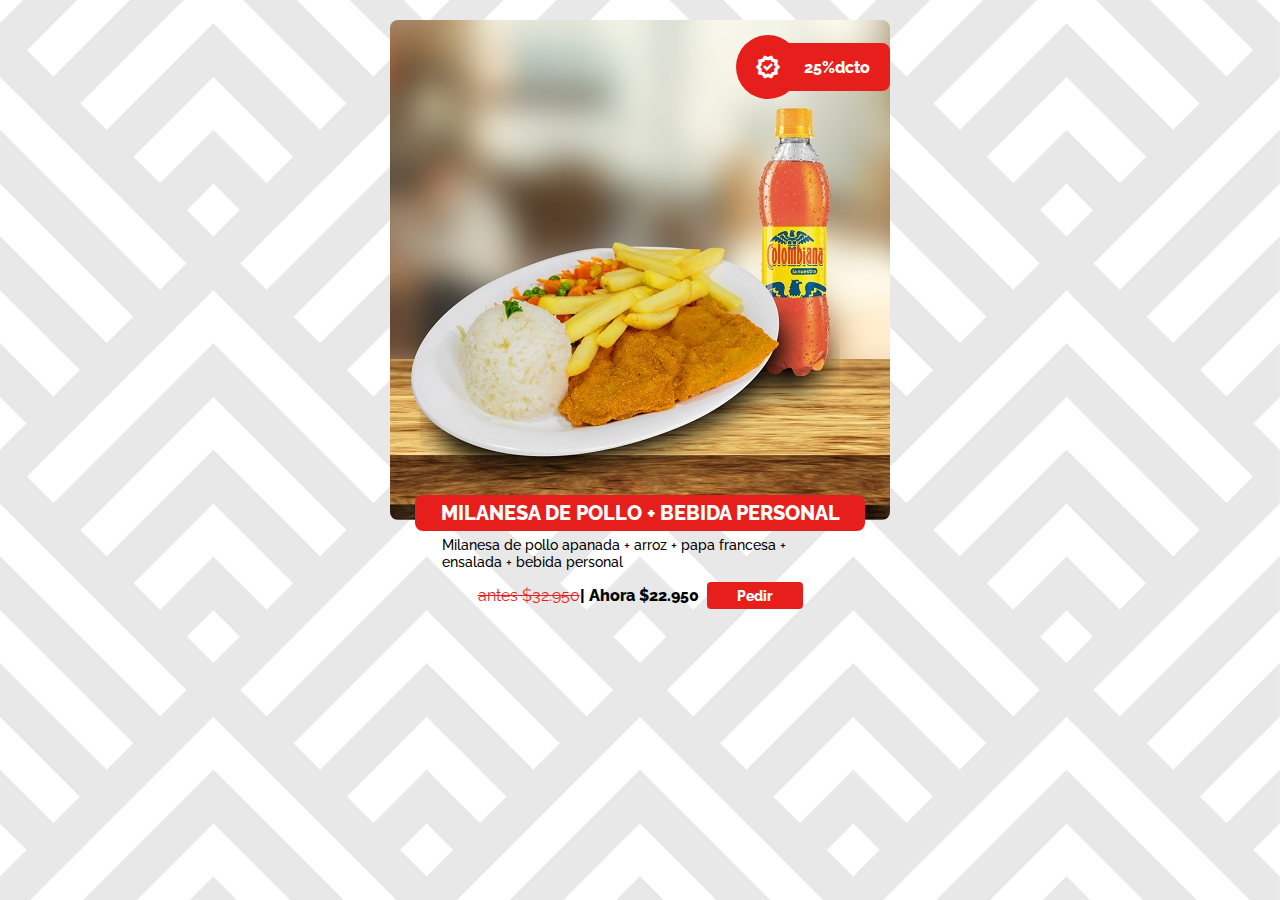
<file: index.html>
<!DOCTYPE html>
<html lang="es">

<head>
  <meta charset="UTF-8">
  <meta http-equiv="X-UA-Compatible" content="IE=edge">
  <meta name="viewport" content="width=device-width, initial-scale=1.0">
  <link rel="stylesheet"
    href="https://fonts.googleapis.com/css2?family=Material+Symbols+Outlined:opsz,wght,FILL,GRAD@20..48,100..700,0..1,-50..200" />
  <link rel="preconnect" href="https://fonts.googleapis.com">
  <link rel="preconnect" href="https://fonts.gstatic.com" crossorigin>
  <link
    href="https://fonts.googleapis.com/css2?family=Raleway:ital,wght@0,100;0,200;0,300;0,400;0,500;0,700;0,800;0,900;1,100;1,300;1,400;1,500;1,700;1,800;1,900&display=swap"
    rel="stylesheet">
  <link rel="stylesheet" href="./styles.css">
  <title>Maquetacion</title>
</head>

<body>
  <div class="card-container">
    <div class="card">
      <div class="card-img">
        <div class="text-descuento">
          <span class="material-symbols-outlined">
            new_releases
          </span><span class="descuento">25%dcto</span>
        </div>
        <img src="images/pollo.jpeg" alt="milanesa-gaseosa">
        <div class="card-text">
          <span>MILANESA DE POLLO + BEBIDA PERSONAL</span>
        </div>
      </div>
      <div class="info-text">
        <span>Milanesa de pollo apanada + arroz + papa francesa + ensalada + bebida personal</span>
      </div>
    </div>
    <div class="info-price">
      <span class="tachado">antes $32.950 </span><span class="price">| Ahora $22.950</span><button
        class="pedir">Pedir</button>
    </div>
  </div>

  <dialog class="modal">
    <div class="modal-container">
      <div class="close">
        <span class="material-symbols-outlined">
          close
        </span>
      </div>
      <div class="modal-img">
        <span>Inicio > Promociones > Milanesa + Bebida</span>
        <div class="card-img">
          <div class="text-descuento">
            <span class="material-symbols-outlined">
              new_releases
            </span><span class="descuento">25%dcto</span>
          </div>
          <img src="images/pollo.jpeg" alt="milanesa-bebida">
        </div>
      </div>
      <div class="modal-info">
        <div class="title">
          <h3>MILANESA DE POLLO + BEBIDA PERSONAL</h3>
        </div>
        <div class="info">
          <span>Milanesa de pollo apanada + arroz + papa francesa + ensalada + bebida personal</span>
          <div class="info-price ">
            <span class="tachado font-black">antes $32.950 </span><span class="price font-red">| Ahora $22.950</span>
          </div>
        </div>
        <div class="form">
          <h4>PERSONALIZA TU SELECCION</h4>
          <select name="cubiertos" D>
            <option selected="selected">Deseas incluir cubiertos? (Obligatorio)*</option>
            <option value="si">Si</option>
            <option value="no">No</option>
          </select>
          <select name="cubiertos">
            <option selected="selected">Elige la bebida de tu combo? (Obligatorio)*</option>
            <option value="coca-cola">Coca - Cola</option>
            <option value="pepsi">Pepsi</option>
            <option value="colombiana">Colombiana</option>
          </select>
          <textarea placeholder="Observaciones"></textarea>
        </div>
        <div class="controls">
          <div class="increment">
            <button id="reduce">-</button>
            <span id="cantidad">0</span>
            <button id="increment">+</button>
          </div>
          <button class="agregar">Agregar</button>
        </div>
      </div>
    </div>
  </dialog>



  <script src="./app.js"></script>
</body>

</html>
</file>
<file: styles.css>
:root {
  --main-color: #e61f1c;
}

* {
  box-sizing: border-box;
  margin: 0;
  padding: 0;
}

body {
  font-family: "Raleway", sans-serif;
  background-image: url(images/5086.jpg);
  background-attachment: fixed;
  background-position: center;
  background-repeat: no-repeat;
  background-size: cover;
}

img {
  max-width: 100%;
  height: auto;
}

/* styles cards */

.card-container {
  display: flex;
  flex-direction: column;
  align-items: center;
  width: 90%;
  margin: 20px auto;
}

.card {
  display: flex;
  flex-direction: column;
  justify-content: center;
  align-items: center;
  flex-wrap: wrap;
  position: relative;
  width: 50%;
  margin: 0 auto;
}

.card:hover img {
  filter: invert(40%) grayscale(100%) brightness(40%) sepia(100%)
    hue-rotate(-50deg) saturate(400%) contrast(2);
}

.card:hover .info-text {
  display: block;
  position: absolute;
  top: 12rem;
  color: #fff;
  text-align: center;
  font-weight: 800;
  font-size: 1.1rem;
}

.card:hover .card-img {
  margin-bottom: 2rem;
}

.card-img {
  position: relative;
  margin: 0 auto;
  border-radius: 0.5rem;
  display: flex;
  flex-direction: column;
  justify-content: center;
  align-items: center;
  flex-wrap: wrap;
  margin: 0 auto;
  margin-bottom: 0.75rem;
}

.card-img img {
  width: 100%;
  height: auto;
  border-radius: 0.5rem;
}

.card-img .card-text {
  position: absolute;
  top: 95%;
  text-align: center;
  font-family: "Raleway";
  font-weight: 800;
  color: #fff;
  padding: 0.3rem;
  border: 1px solid transparent;
  border-radius: 0.5rem;
  width: 90%;
  font-size: 1.25rem;
  background-color: var(--main-color);
}

.info-text {
  font-family: "Raleway";
  text-align: left;
  font-size: 0.9rem;
  font-weight: 500;
  width: 70%;
  padding: 0.25rem;
}

.info-price {
  margin: 0.5rem auto;
  padding: 0.5;
  display: flex;
  flex-direction: row;
  justify-content: center;
  align-items: center;
}

.tachado {
  text-decoration: line-through;
  color: var(--main-color);
}

.price {
  font-family: "Raleway";
  font-weight: 800;
  font-size: 1rem;
}

.pedir {
  display: block;
  width: 6rem;
  cursor: pointer;
  font-family: "Raleway";
  font-weight: 800;
  font-size: 0.9rem;
  color: #fff;
  background-color: var(--main-color);
  border: 1px solid transparent;
  border-radius: 0.25rem;
  padding: 0.25rem;
  margin: 0 auto;
  margin-left: 0.5rem;
}

.text-descuento {
  z-index: 999;
  position: absolute;
  top: 3%;
  right: 0;
  font-family: "Raleway";
  display: flex;
  flex-direction: row;
  justify-content: center;
  align-items: center;
}
.material-symbols-outlined {
  display: flex;
  flex-direction: row;
  font-weight: 800;
  background-color: var(--main-color);
  color: #fff;
  padding: 1.25rem;
  border-radius: 100%;
}
.descuento {
  display: flex;
  flex-direction: row;
  justify-content: center;
  align-items: center;
  font-family: "Raleway";
  font-weight: 800;
  background-color: var(--main-color);
  color: #fff;
  margin-left: -1rem;
  padding: 1.25rem;
  max-width: 80%;
  max-height: 3rem;
  text-align: center;
  border-radius: 0 0.5rem 0.5rem 0;
}

/* styles modal */
.modal {
  z-index: 9999;
  border: none;
  margin: 2rem auto;
  padding: 1rem;
  border-radius: 1rem;
  background-image: url(images/5086.jpg);
  background-attachment: fixed;
  background-position: center;
  background-repeat: no-repeat;
  background-size: cover;
}
.modal-container {
  margin: 0.5rem auto;
  display: flex;
  flex-direction: row;
  justify-content: center;
  align-items: center;
}
.modal-img,
.modal-info {
  width: 49%;
  padding: 0.25rem;
  margin: 1rem auto;
}

.modal-img > span {
  display: block;
  font-size: 1.2rem;
  font-weight: 500;
  margin: 0.5rem auto;
  color: var(--main-color);
}
.form {
  display: flex;
  flex-direction: column;
  justify-content: center;
  align-items: center;
  margin: 1.5rem auto;
}
.form * {
  width: 95%;
  padding: 0.5rem;
}
.form textarea {
  font-family: "Raleway", sans-serif;
  font-weight: 300;
  margin: 1rem auto;
  height: 5em;
  font-size: 1rem;
  resize: none;
}

.form h4 {
  font-size: 1.2rem;
  font-weight: 800;
}

.form select,
.form option {
  color: var(--main-color);
  background-color: transparent;
  border-radius: 0.25rem;
  margin: 0.15rem auto;
  font-weight: 900;
  font-size: 1rem;
}

.title {
  width: 100%;
  background-color: var(--main-color);
  padding: 1.5rem 0.5rem;
  border-radius: 0.5rem;
  color: #fff;
  margin: 1.5rem auto;
}

.title h3 {
  text-align: center;
  font-size: 1.2rem;
  font-weight: 800;
}

.font-black {
  color: #000;
  margin: 1rem 0.25rem;
  font-size: 1.5rem;
  font-weight: 400;
}

.font-red {
  color: var(--main-color);
  margin: 1rem 0.25rem;
  font-size: 2rem;
  font-weight: 800;
}

.info {
  width: 94%;
  font-size: 1.2rem;
  font-weight: 400;
  margin: 1rem auto;
}

.controls {
  display: flex;
  justify-content: center;
  flex-direction: row;
  align-items: center;
  text-align: center;
}

.controls .increment {
  display: flex;
  flex-direction: row;
  justify-content: center;
  align-content: center;
  background-color: transparent;
  margin: 1rem auto;
  color: #000;
  font-size: 2.5rem;
  font-weight: 700;
  width: 30%;
  border-radius: 0.5rem;
  text-align: center;
  border: 0.2rem solid var(--main-color);
}

.controls .increment button {
  color: var(--main-color);
  border: 1px solid transparent;
  background-color: transparent;
  font-size: 2rem;
  font-weight: 900;
  padding: 0.3rem;
  cursor: pointer;
  margin: 0 0.75rem;
}

.controls .agregar {
  width: 50%;
  cursor: pointer;
  margin: 1rem auto;
  border: 1px solid transparent;
  font-weight: 900;
  border-radius: 0.5rem;
  text-align: center;
  padding: 0.5rem 4rem;
  font-size: 2rem;
  background-color: #a41310;
  color: #fff;
}
.controls .agregar:hover {
  background-color: #db2926;
  transition: all 0.3s ease-in-out;
}

.close {
  font-size: 1rem;
  cursor: pointer;
  position: absolute;
  top: 0.5rem;
  right: 0.5rem;
}

/* media queries  */
@media (max-width: 1280px) {
  .close {
    top: 0.2rem;
    right: 0.2rem;
  }
}

@media (max-width: 1030px) {
  .card-img .card-text {
    font-size: 0.5rem;
  }
  .modal-container,
  .form,
  .controls {
    flex-direction: column;
    flex-wrap: wrap;
  }

  .controls .agregar {
    width: 100%;
    margin: 0 auto;
    padding: 0.2rem 0.2rem;
  }

  .controls .increment {
    flex-wrap: wrap;
    width: 100%;
  }
}

@media (max-width: 570px) {
  .card-img .card-text {
    font-size: 0.7em;
  }

  .controls .agregar {
    width: 100%;
    font-size: 0.8rem;
    margin: 0 auto;
    padding: 0.2rem 0.2rem;
  }
}

@media (max-width: 720px) {
  .card:hover .info-text {
    top: -15rem;
    font-size: 0.8rem;
  }
}

@media (max-width: 580px) {
  .card:hover .info-text {
    top: -10rem;
    font-size: 0.7rem;
  }
}
</file>
